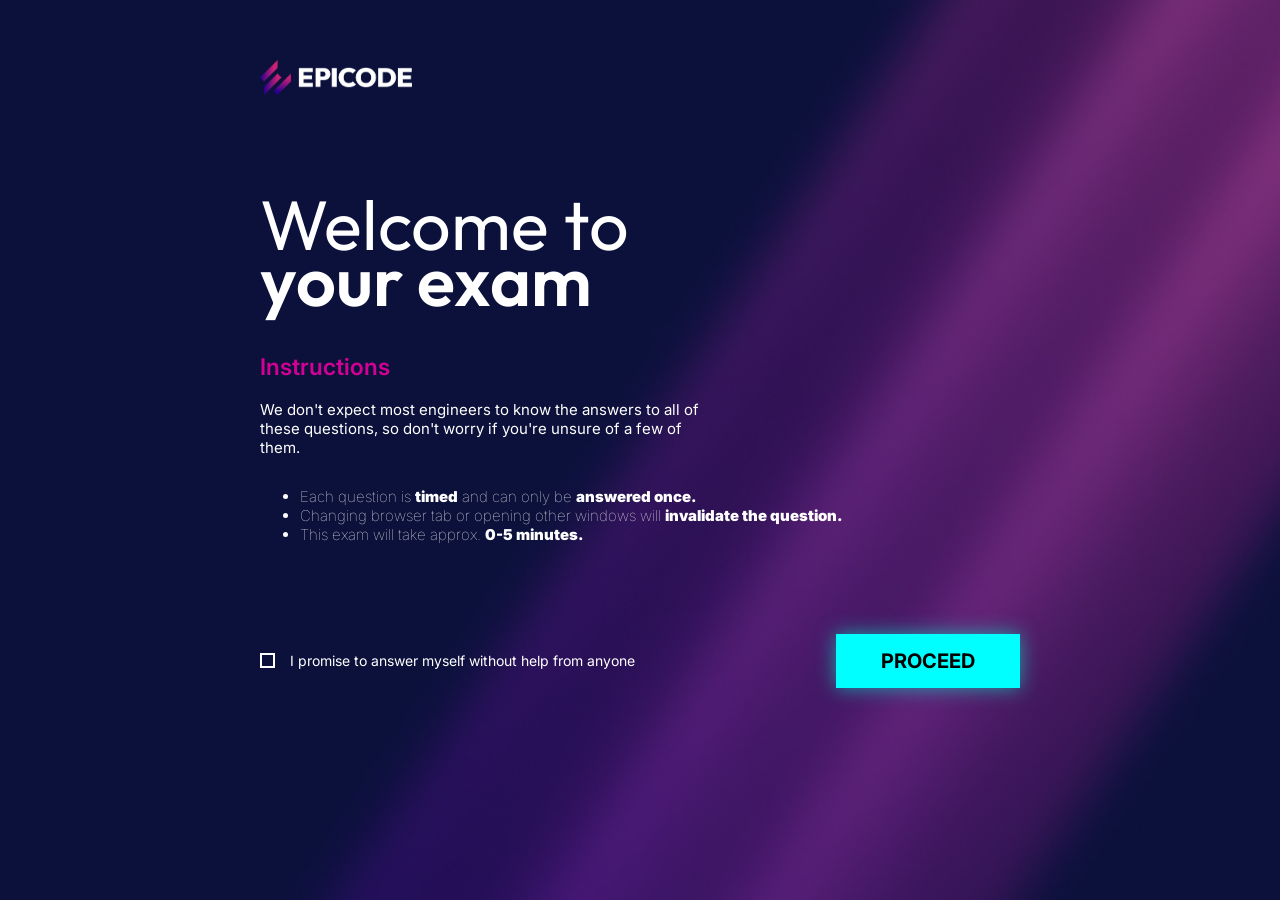
<file: Alfio/index.html>
<!doctype html>
<html lang="en">

<head>
  <meta charset="UTF-8" />
  <meta name="viewport" content="width=device-width, initial-scale=1.0" />
  <title>Welcome to your exam</title>
  <link rel="stylesheet" href="css/welcome.css" />
</head>

<body>

  <div class="container">

    <header>
      <img src="assets/epicode_logo.png" id="logo-img" alt="Epicode Logo" />
    </header>

    <p id="error">you must accept the conditions to proceed!</p>

    <main>

      <h1>
        <span> Welcome to </span>
        <br />
        <span> your exam </span>
      </h1>

      <h2>Instructions</h2>

      <p>
        We don't expect most engineers to know the answers to all of these
        questions, so don't worry if you're unsure of a few of them.
      </p>

      <ul>

        <li>
          Each question is <strong>timed</strong>
          and can only be
          <strong>answered once.</strong>
        </li>

        <li>
          Changing browser tab or opening other windows will
          <strong>invalidate the question.</strong>
        </li>

        <li>
          This exam will take approx.
          <strong>0-5 minutes.</strong>
        </li>
      </ul>
    </main>

    <footer>

      <label>

        <input type="checkbox" id="promise-check" />

        <span>
          I promise to answer myself without help from anyone
        </span>
      </label>

      <button class="proceed-btn">PROCEED</button>
    </footer>
  </div>

  <script src="js/welcome.js"></script>
</body>
</html>
</file>
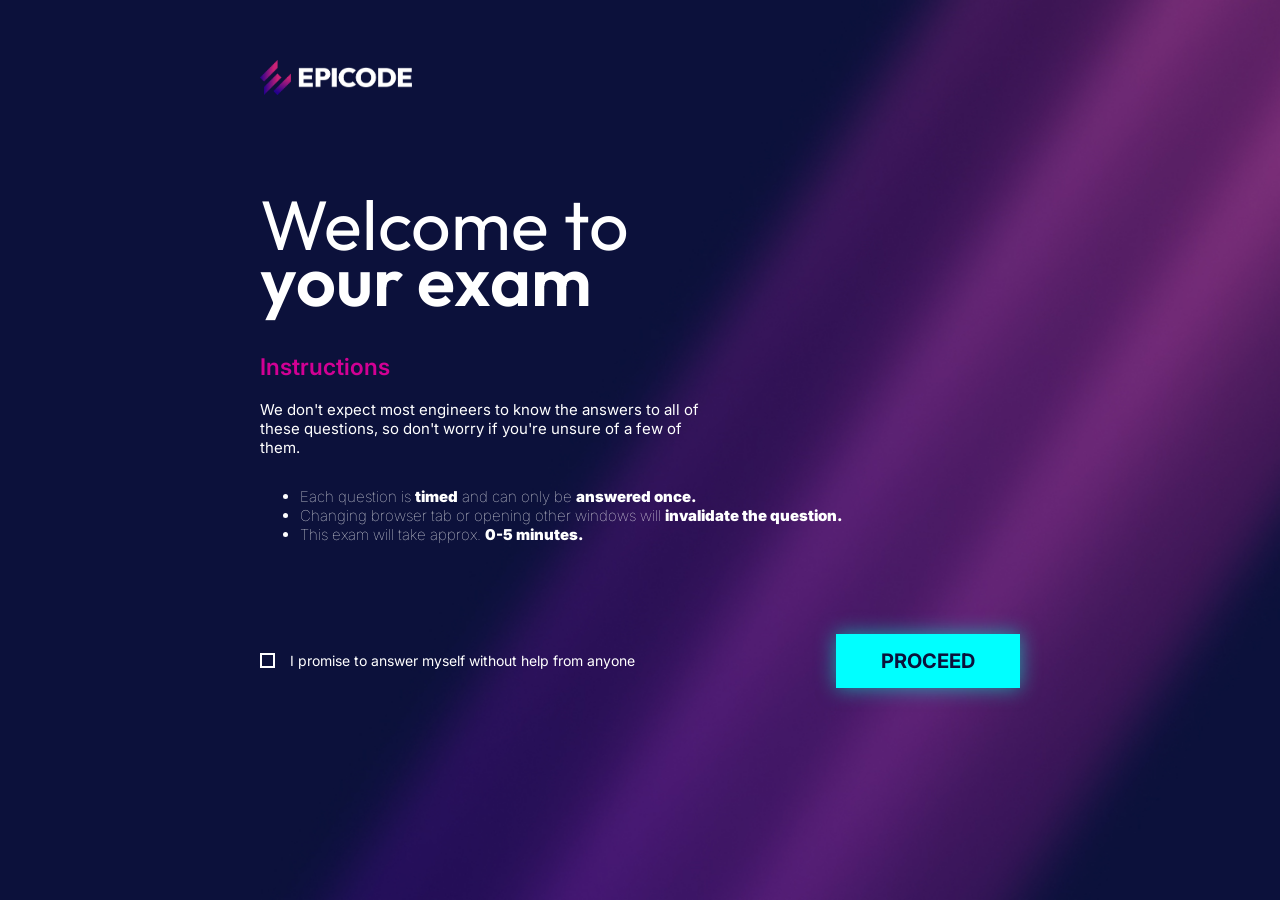
<file: Team 1 - BW1 - Progetto Benchmark/index.html>
<!doctype html>
<html lang="en">

<head>
  <meta charset="UTF-8" />
  <meta name="viewport" content="width=device-width, initial-scale=1.0" />
  <title>Welcome to your exam</title>
  <link rel="stylesheet" href="css/welcome.css" />
</head>

<body>

  <div class="container">

    <header>
      <img src="assets/epicode_logo.png" id="logo-img" alt="Epicode Logo" />
    </header>

    <p id="error">you must accept the conditions to proceed!</p>

    <main>

      <h1>
        <span> Welcome to </span>
        <br/>
        <span> your exam </span>
      </h1>

      <h2>Instructions</h2>

      <p>
        We don't expect most engineers to know the answers to all of these
        questions, so don't worry if you're unsure of a few of them.
      </p>

      <ul>
        <li>
          Each question is <strong>timed</strong>
          and can only be
          <strong>answered once.</strong>
        </li>
        <li>
          Changing browser tab or opening other windows will
          <strong>invalidate the question.</strong>
        </li>
        <li>
          This exam will take approx.
          <strong>0-5 minutes.</strong>
        </li>
      </ul>

    </main>
    <footer>

      <label>
        <input type="checkbox" id="promise-check" />
        <span>
          I promise to answer myself without help from anyone
        </span>
      </label>

      <button class="proceed-btn">PROCEED</button>
    </footer>
  </div>

  <script src="js/welcome.js"></script>
</body>
</html>
</file>
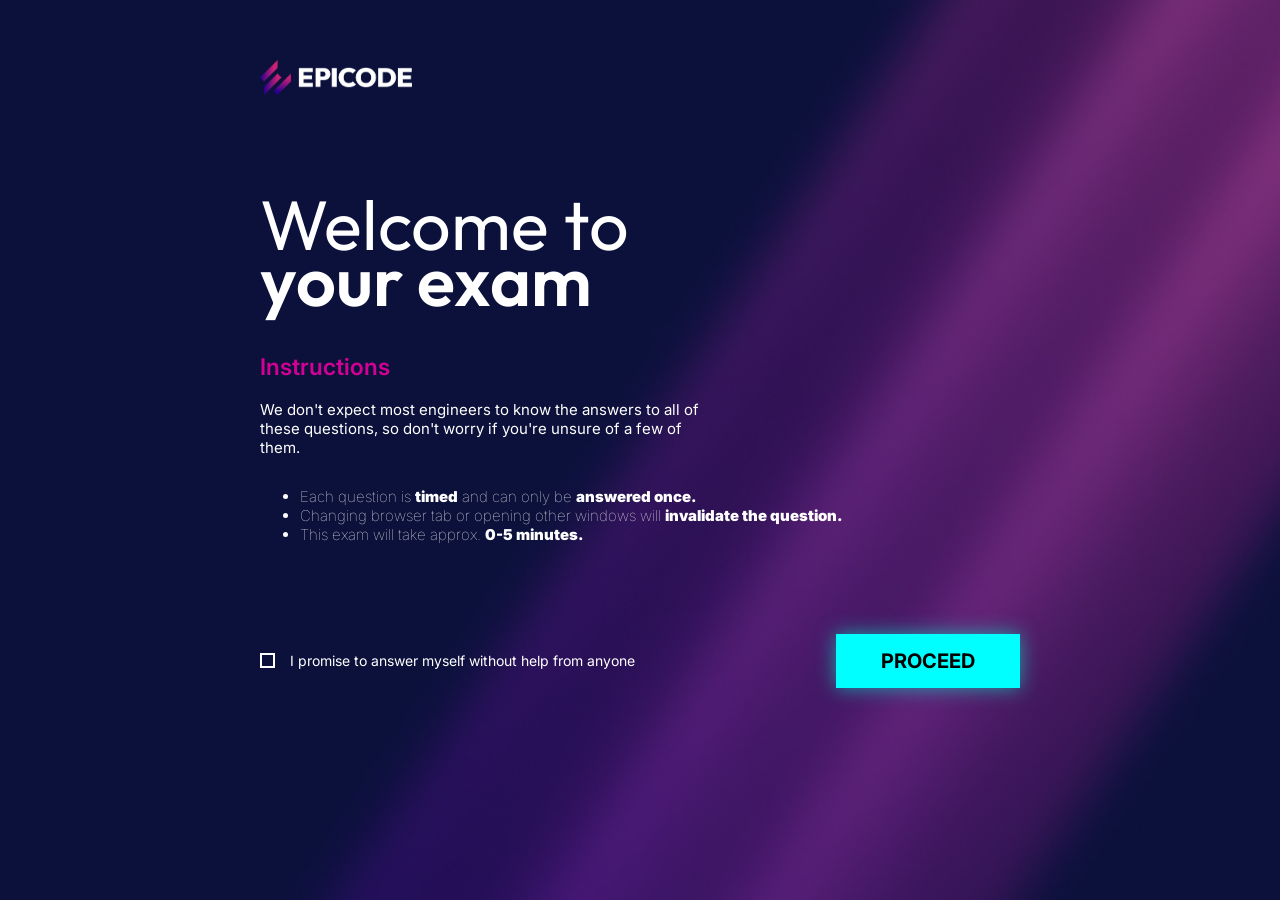
<file: welcome.html>
<!doctype html>
<html lang="en">
  <head>
    <meta charset="UTF-8" />
    <meta name="viewport" content="width=device-width, initial-scale=1.0" />
    <title>Welcome to your exam</title>
    <link rel="stylesheet" href="css/welcome.css" />
  </head>
  <body>
    <!-- Contenitore generale -->
    <div class="container">
      <!-- Header con logo -->
      <header class="header-logo">
        <!-- Logo Epicode -->
        <img src="assets/epicode_logo.png" alt="Epicode Logo" id="logo-img" />
      </header>
      <!-- Messaggio errore -->
      <!-- Viene mostrato da JS se checkbox non selezionata -->
      <p id="error">you must accept the conditions to proceed!</p>
      <!-- Contenuto principale -->
      <main class="main-content">
        <!-- Titolo -->
        <h1 class="title">
          <!-- Parte leggera -->
          <span class="light-text"> Welcome to </span>
          <br />
          <!-- Parte bold -->
          <span class="bold-text"> your exam </span>
        </h1>
        <!-- Titolo istruzioni -->
        <h2 class="instructions-title">Instructions</h2>
        <!-- Descrizione quiz -->
        <p class="instructions-desc">
          We don't expect most engineers to know the answers to all of these
          questions, so don't worry if you're unsure of a few of them.
        </p>
        <!-- Lista regole quiz -->
        <ul class="instructions-list">
          <!-- Regola timer -->
          <li>
            Each question is <strong>timed</strong>
            and can only be
            <strong>answered once.</strong>
          </li>
          <!-- Regola anti-cheat -->
          <li>
            Changing browser tab or opening other windows will
            <strong>invalidate the question.</strong>
          </li>
          <!-- Durata quiz -->
          <li>
            This exam will take approx.
            <strong>0-5 minutes.</strong>
          </li>
        </ul>
      </main>
      <!-- Footer con checkbox e bottone -->
      <footer class="action-footer">
        <!-- Wrapper checkbox -->
        <label class="checkbox-wrapper">
          <!-- Checkbox conferma -->
          <input type="checkbox" id="promise-check" />
          <!-- Testo checkbox -->
          <span class="checkbox-label">
            I promise to answer myself without help from anyone
          </span>
        </label>
        <!-- Bottone avvio quiz -->
        <!-- Gestito da welcome.js -->
        <button class="proceed-btn">PROCEED</button>
      </footer>
    </div>
    <!-- Script JS pagina welcome -->
    <script src="js/welcome.js"></script>
  </body>
</html>
</file>
<file: Alfio/css/welcome.css>
@import url("https://fonts.googleapis.com/css2?family=Outfit:wght@400;700&family=Inter:wght@400;600&display=swap");

body {
  margin: 0;
  padding: 0;
  min-height: 100vh;
  background-image: url(../assets/bg.jpg);
  background-size: cover;
  background-position: center;
  background-repeat: no-repeat;
  background-attachment: fixed;
  color: white;
  font-family: "Inter", sans-serif;
}

.container {
  width: 80%;
  max-width: 1200px;
  margin: 0 auto;
  display: flex;
  flex-direction: column;
  align-items: center;
}

header,
main,
footer {
  width: 760px;
}

header {
  margin-top: 60px;
  margin-bottom: 50px;
}

header img {
  height: 35px;
  margin: 0;
}

main h1 {
  font-size: 70px;
  margin-bottom: 45px;
  font-family: outfit;
  line-height: 0.8;
}

main h1 span:first-child {
  font-weight: lighter;
}

main h1 span:last-child {
  font-weight: 600;
}

main h2 {
  color: #d20094;
  font-weight: 600;
  font-size: 23px;
}

main p {
  width: 450px;
  margin-bottom: 30px;
  font-size: 15px;
}

main ul {
  font-size: 15px;
  font-weight: lighter;
}

main ul strong {
  font-weight: 900;
}

footer {
  margin-top: 75px;
  display: flex;
  align-items: center;
  justify-content: space-between;
}

#promise-check {
  cursor: pointer;
  appearance: none;
  width: 15px;
  height: 15px;
  border: 2px solid white;
  margin: 0;
}

#promise-check:checked::before {
  content: "✓";
  display: flex;
  align-items: center;
  justify-content: center;
  color: #00ffff;
  font-size: 16px;
  font-weight: bold;
  height: 100%;
}

footer label {
  display: flex;
  align-items: center;
  gap: 15px;
}

footer label span {
  font-size: 14px;
}

.proceed-btn {
  padding: 15px 45px;
  margin-left: 45px;
  font-family: inter;
  font-weight: bold;
  font-size: 20px;
  background-color: #00ffff;
  border: none;
  cursor: pointer;
  box-shadow: 0 0 20px rgba(0, 245, 212, 0.6);
  transition: 0.3s ease;
}

.proceed-btn:hover {
  box-shadow: 0 0 35px rgba(0, 245, 212, 0.8);
}

a {
  text-decoration: none;
  color: #0b113b;
}

#error {
  text-align: center;
  color: red;
  display: none;
}
</file>
<file: Team 1 - BW1 - Progetto Benchmark/css/welcome.css>
@import url("https://fonts.googleapis.com/css2?family=Outfit:wght@400;700&family=Inter:wght@400;600&display=swap");

body {
  margin: 0;
  padding: 0;
  min-height: 100vh;
  background-image: url(../assets/bg.jpg);
  background-size: cover;
  background-position: center;
  background-repeat: no-repeat;
  background-attachment: fixed;
  color: white;
  font-family: "Inter", sans-serif;
}

.container {
  width: 80%;
  max-width: 1200px;
  margin: 0 auto;
  display: flex;
  flex-direction: column;
  align-items: center;
}

header,
main,
footer {
  max-width: 760px;
  width: 100%;
}

header {
  margin-top: 60px;
  margin-bottom: 50px;
}

header img {
  height: 35px;
  margin: 0;
}

main h1 {
  font-size: 70px;
  margin-bottom: 45px;
  font-family: "Outfit", sans-serif;
  line-height: 0.8;
}

main h1 span:first-child {
  font-weight: lighter;
}

main h1 span:last-child {
  font-weight: 600;
}

main h2 {
  color: #d20094;
  font-weight: 600;
  font-size: 23px;
}

main p {
  width: 450px;
  margin-bottom: 30px;
  font-size: 15px;
}

main ul {
  font-size: 15px;
  font-weight: lighter;
}

main ul strong {
  font-weight: 900;
}

footer {
  margin-top: 75px;
  display: flex;
  align-items: center;
  justify-content: space-between;
}

#promise-check {
  cursor: pointer;
  appearance: none;
  width: 15px;
  height: 15px;
  border: 2px solid white;
  margin: 0;
}

#promise-check:checked::before {
  content: "✓";
  display: flex;
  align-items: center;
  justify-content: center;
  color: #00ffff;
  font-size: 16px;
  font-weight: bold;
  height: 100%;
}

footer label {
  display: flex;
  align-items: center;
  gap: 15px;
}

footer label span {
  font-size: 14px;
}

.proceed-btn {
  padding: 15px 45px;
  margin-left: 45px;
  font-family: inter;
  font-weight: bold;
  font-size: 20px;
  background-color: #00ffff;
  border: none;
  cursor: pointer;
  box-shadow: 0 0 20px rgba(0, 245, 212, 0.6);
  transition: 0.3s ease;
  color: #0b113b;
}


.proceed-btn:hover {
  box-shadow: 0 0 35px rgba(0, 245, 212, 0.8);
}


#error {
  text-align: center;
  color: red;
  display: none;
}
</file>
<file: css/welcome.css>
@import url("https://fonts.googleapis.com/css2?family=Outfit:wght@400;700&family=Inter:wght@400;600&display=swap");

body {
  margin: 0;
  padding: 0;
  min-height: 100vh;
  background-image: url(../assets/bg.jpg);
  background-size: cover;
  background-position: center;
  background-repeat: no-repeat;
  background-attachment: fixed;
  color: white;
  font-family: "Inter", sans-serif;
}

.container {
  width: 80%;
  max-width: 1200px;
  margin: 0 auto;
  display: flex;
  flex-direction: column;
  align-items: center;
}

.header-logo,
.main-content,
.action-footer {
  width: 760px;
}

.title {
  font-size: 70px;
  margin-bottom: 45px;
  font-family: outfit;
  line-height: 0.8;
}

.light-text {
  font-weight: lighter;
}

.bold-text {
  font-weight: 600;
}

.header-logo {
  margin-top: 60px;
  margin-bottom: 50px;
}

.header-logo img {
  height: 35px;
  margin: 0;
}

.action-footer {
  margin-top: 75px;
  display: flex;
  align-items: center;
  justify-content: space-between;
}

.instructions-title {
  color: #d20094;
  font-weight: 600;
  font-size: 23px;
}

.instructions-desc {
  width: 450px;
  margin-bottom: 30px;
  font-size: 15px;
}

.instructions-list {
  font-size: 15px;
  font-weight: lighter;
}

.instructions-list strong {
  font-weight: 900;
}

#promise-check {
  cursor: pointer;
  appearance: none;
  width: 15px;
  height: 15px;
  border: 2px solid white;
  margin: 0;
}

#promise-check:checked::before {
  content: "✓";
  display: flex;
  align-items: center;
  justify-content: center;
  color: #00ffff;
  font-size: 16px;
  font-weight: bold;
  height: 100%;
}

label {
  display: flex;
  align-items: center;
  gap: 15px;
}

.checkbox-label {
  font-size: 14px;
}

.proceed-btn {
  padding: 15px 45px;
  margin-left: 45px;
  font-family: inter;
  font-weight: bold;
  font-size: 20px;
  background-color: #00ffff;
  border: none;
  cursor: pointer;
  box-shadow: 0 0 20px rgba(0, 245, 212, 0.6);
  transition: 0.3s ease;
}

.proceed-btn:hover {
  box-shadow: 0 0 35px rgba(0, 245, 212, 0.8);
}

a {
  text-decoration: none;
  color: #0b113b;
}

#promise-check[type="checkbox"]:checked {
  content: "v";
  color: white;
}

#error {
  text-align: center;
  color: red;
  display: none;
}
</file>
